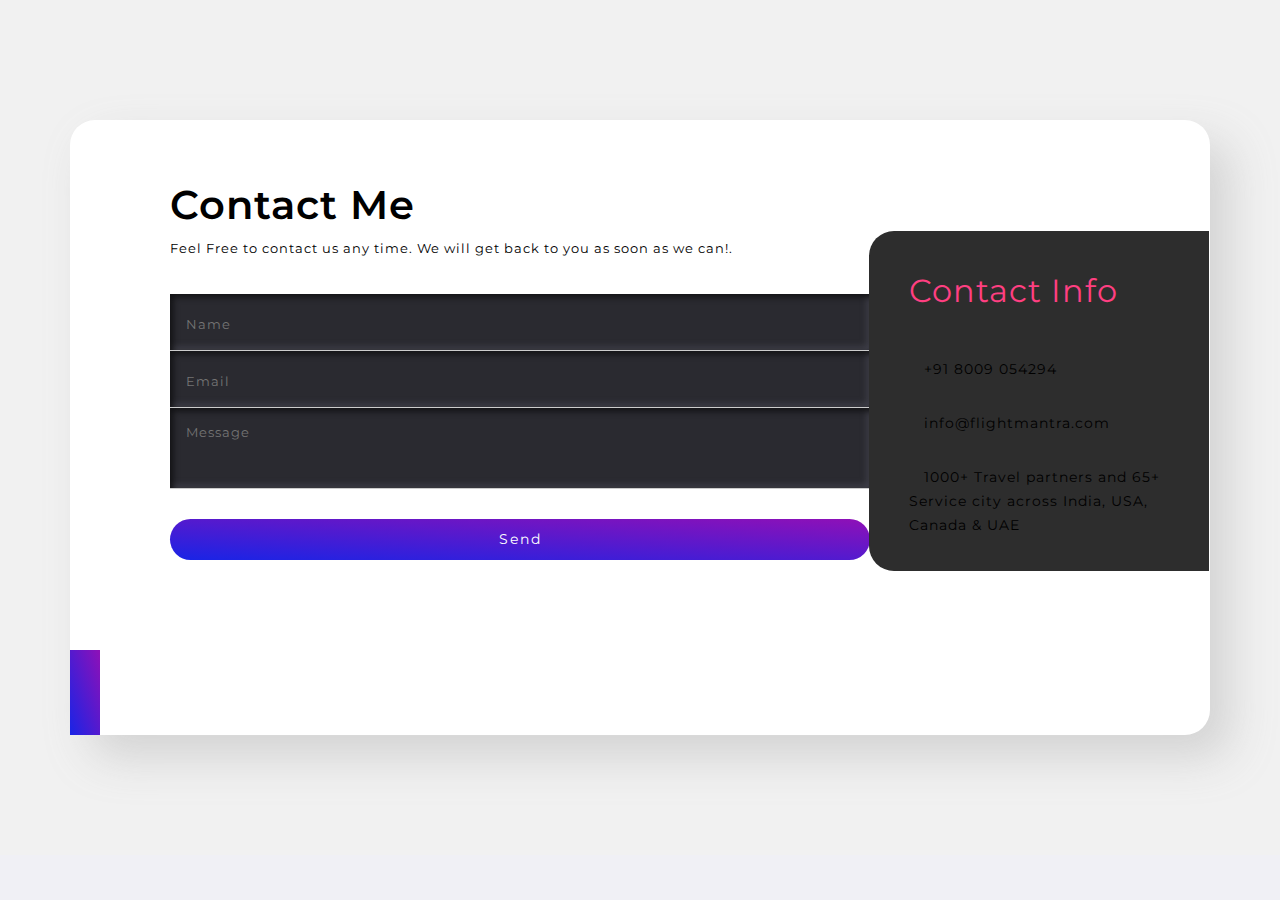
<file: contact.html>
<!DOCTYPE html>
<html>
    <head>
        <title>EM | my Portfolio</title>
        <link rel="shortcut icon" type="image/png" href="assets/favicon.png">
        <link rel="stylesheet" type="text/css" href="style.css">
        <link rel="stylesheet" type="text/css" href="contact.css">
    </head>
    <body>
        <nav>
            <div class="back">
                <span class="fa-solid fa-reply"></span>
            </div>
        </nav>
        <section class="contact_us">
            <div class="container">
                <div class="row">
                    <div class="col-md-10 offset-md-1">
                        <div class="contact_inner">
                            <div class="row">
                                <div class="col-md-10">
                                    <div class="contact_form_inner">
                                        <div class="contact_field">
                                            <h3>Contact Me</h3>
                                            <p>Feel Free to contact us any time. We will get back to you as soon as we can!.</p>
                                            <input type="text" class="form-control form-group" placeholder="Name" />
                                            <input type="text" class="form-control form-group" placeholder="Email" />
                                            <textarea class="form-control form-group" placeholder="Message"></textarea>
                                            <button class="contact_form_submit">Send</button>
                                        </div>
                                    </div>
                                </div>
                                <div class="col-md-2">
                                    <div class="right_conatct_social_icon d-flex align-items-end">
                                       <div class="socil_item_inner d-flex">
                                          <li><a href="#"><i class="fab fa-facebook-square"></i></a></li>
                                          <li><a href="#"><i class="fab fa-instagram"></i></a></li>
                                          <li><a href="#"><i class="fab fa-twitter"></i></a></li>
                                       </div>
                                    </div>
                                </div>
                            </div>
                            <div class="contact_info_sec">
                                <h4>Contact Info</h4>
                                <div class="d-flex info_single align-items-center">
                                    <i class="fas fa-headset"></i>
                                    <span>+91 8009 054294</span>
                                </div>
                                <div class="d-flex info_single align-items-center">
                                    <i class="fas fa-envelope-open-text"></i>
                                    <span>info@flightmantra.com</span>
                                </div>
                                <div class="d-flex info_single align-items-center">
                                    <i class="fas fa-map-marked-alt"></i>
                                    <span>1000+ Travel partners and 65+ Service city across India, USA, Canada & UAE</span>
                                </div>
                
                            </div>
                        </div>
                    </div>
                </div>
            </div>
        </section>
</body>

</html>
</file>
<file: style.css>
@import url('https://fonts.googleapis.com/css2?family=Montserrat:wght@400;700&display=swap');
@import url('https://fonts.googleapis.com/css2?family=Rubik+Mono+One&display=swap');
@import url('https://fonts.googleapis.com/css2?family=Josefin+Sans:ital,wght@1,700&display=swap');
@import url('https://fonts.googleapis.com/css2?family=Dancing+Script&display=swap');

*
{
  box-sizing: border-box;
  font-family: "Montserrat", sans-serif;
  margin: 0;
  padding: 0;
  scroll-behavior: smooth;
}

body
{
  background: #f0f0f5;
  font-size: 1.2rem;
}

h1, .highlight
{
  font-family: 'Josefin Sans', sans-serif;
}

h2
{
  font-family: 'Dancing Script', cursive;
}

.light
{
  color: #8a8a90;
}

nav
{
  transform: translateY(-120px);
  opacity: 0;
  background-color: #f0f0f5;
  display: flex;
  justify-content: space-between;
  align-items: center;
  position: fixed;
  top: 0;
  left: 0;
  width: 100%;
  padding: 2vh 10vw;
  transition: all 500ms;
  z-index: 1;
  box-shadow: 2px 2px 12px #c0c0c5;
}

#logo
{
  font-size: 2rem;
  font-weight: 700;
  transition: 300ms;
}

#logo:hover
{
  color: #2196f3;
}

.nav-links ul
{
  margin: 0;
  padding: 0;
  display: flex;
}

.nav-links li a
{
  position: relative;
  text-decoration: none;
  color: #000000;
  margin: 5px 30px 5px 0;
  -webkit-font-smoothing: antialiased;
  text-transform: uppercase;
  overflow: hidden;
  transition: 300ms;
  z-index: 1;
  font-weight: 700;
}

.nav-links li a:after
{
  content: "";
  position: absolute;
  background-color: #000000;
  height: 3px;
  width: 0;
  left: 0;
  bottom: -10px;
  transition: all ease 300ms;
}

.nav-links li a:hover:after
{
  width: 100%;
}

.nav-links a.active
{
  color: #2196f3;
}

.btn-primary
{
  color: #ff3f81;
  transition: .5s;
  outline: none;
  width: 200px;
  height: 40px;
  background: -webkit-linear-gradient(0deg, transparent 50%, #ff3f81 50%);
  background-size: 400px;
  border: 2px solid #ff3f81;
  border-radius: 10px;
  text-transform: uppercase;
}

.btn-primary:hover
{
  background-position: 200px 0;
  cursor: pointer;
  border-radius: 25px;
}

.toggle-button
{
  position: relative;
  float: right;
  display: none;
  flex-direction: column;
  justify-content: space-between;
  width: 25px;
  height: 20px;
}

.toggle-button .bar
{
  height: 3px;
  width: 100%;
  background-color: #f0f0f5;
  border-radius: 3px;
}

.section-landing
{
  background-color: #f0f0f5;
  height: 60vh;
  display: flex;
  background-image: url("https://www.diyphotography.net/wp-content/uploads/2019/06/burger-4209189_1920.jpg");
  background-size: cover;
  background-position: 0px;
  flex-direction: column;
  justify-content: center;
  position: relative;
}

.aligner
{
  position: relative;
  width: 80%;
  margin: 0 auto;
}

.section-about
{
  width: 100%;
  height: 100%;
  padding: 5vh 0;
  background-color: #f0f0f5;
}

.section-about img
{
  display: block;
  margin: auto;
  width: 256px;
  border-radius: 50%;
  background: #f0f0f5;
}

.aligner-flex
{
  position: relative;
  display: flex;
  margin: auto;
  flex-direction: row;
  justify-content: space-between;
}

.left
{
  width: 70%;
}

.left img
{
  width: 100%;
}

.info
{
  width: 25%;
}

.info h4
{
  color: #1a1a1d;
}

.text-col
{
  margin-bottom: 2rem;
}

.section-menu
{
  width: 100%;
  height: 100%;
  padding: 5vh 0;
  background-color: #f0f0f5;
  text-align: center;
}

.menu
{
  font-size: 1.5rem;
  font-weight: 400;
  color: #000000;
}

.menu-desc
{
  font-size: 1rem;
  font-weight: 400;
  color: #000000;
}

.section-parallax
{
  width: 100%;
  height: 50vh;
  background-image: url("assets/mac.jpg");
  background-attachment: fixed;
  background-size: cover;
  background-repeat: no-repeat;
}

.section-cv
{
  scroll-margin-top: 25vh;
  width: 100%;
  height: 100%;
  padding: 5vh 0;
  background-color: #1a1a1d;
}

.section-cv .aligner
{
  text-align: center;
}

.section-cv li
{
  color: #bbbbbb;
}

.wrapper-grid
{
  display: grid;
  grid-template-columns: repeat(auto-fit, 40vw);
  justify-content: center;
}

.card
{
  overflow: hidden;
  background-color: #e0e0e5;
  box-shadow: 5px 5px 10px #5a5a5c,
  -5px -5px 10px #ffffff;
  text-align: center;
  border-radius: 1rem;
  position: relative;
  margin: 3rem;
  transition: all 500ms ease;
}

.card:hover
{
  transform: scale(1.1);
  box-shadow: 5px 5px 40px #5a5a5c,
  -5px -5px 40px #ffffff;
}

.card img
{
  width: 100%;
}

.section-portfolio
{
  width: 100%;
  height: 100%;
  padding: 5vh 0;
  background-color: #1a1a1d;
}

.page-portfolio
{
  width: 100%;
  height: 80vh;
  margin: 10vh auto;
  flex-direction: column;
  justify-content: center;
  position: relative;
  background-color: #1a1a1d;
}

.section-portfolio .aligner
{
  width: 100%;
  height: 100%;
  overflow: auto;
  padding: 80px 20px 0px;
  margin: 0 auto;
  transition: all 500ms ease;
}

.center
{
  margin: auto;
  justify-content: center;
  align-items: center;
  text-align: center;
}

.img-container
{
  overflow: hidden;
  width: 100%;
  height: 100%;
  margin: 20% 0;
}

.mask
{
  overflow: hidden;
  width: 60%;
  float: left;
}

.img-container .info
{
  width: 35%;
  float: right;
}

.mask img
{
  width: 100%;
  height: 100%;
  border-radius: 1rem;
  transform-origin: left;
  object-fit: cover;
  display: block;
}

.mask iframe
{
  width: 100%;
  border-radius: 1rem;
  display: block;     
}

.img-container:nth-child(even) .mask
{
  float: right;
}

.img-container:nth-child(even) .info
{
  text-align: right;
  float: left;
}

/* TEXT - HEADERS - FONTS */

h1
{
  font-weight: normal;
  font-size: 5vw;
  color: #1a1a1d;
}

h2
{
  font-weight: normal;
  font-size: 5rem;
  color: #f0f0f5;
}

h3
{
  font-weight: 700;
  font-size: 2.5rem;
  margin-bottom: 2rem;
  display: inline-flex;
}

h4
{
  font-weight: normal;
  font-size: 2rem;
  color: #ff3f81;
}

a, p, button
{
  font-size: 1.2rem;
  color: #bbbbbb;
  line-height: 150%;
}

.paragraph
{
  color: #8a8a90;
}

.heading
{
  color: #1a1a1d;
}

.marquee
{
  color: #cccccc;
}

.highlight
{
  color: #2196f3;
}

.welcome
{
  opacity: 0;
  transform: translateY(20vh);
}

.btn-primary a
{
  color: #ff3f81;
  text-decoration: none;
  transition: all 300ms ease;
}

.btn-primary:hover a
{
  color: #f0f0f5;
}

.image-grid
{
  width: 100%;
  max-width: 1120px;
  margin: 0 auto;
  display: grid;
  grid-template-columns: repeat(auto-fit, minmax(360px, 1fr));
  grid-auto-rows: 360px;
  grid-auto-flow: dense;
  grid-gap: 20px;
}

.image-grid .image-box
{
  position: relative;
  overflow: hidden;
  cursor: pointer;
  transition: all 300ms ease;
}

.image-grid .image-box:hover
{
  filter: grayscale(1);
}

.image-grid .image-box h2
{
  width: 100%;
  margin: auto;
  text-align: center;
  opacity: 0;
  position: absolute;
  top: 50%;
  transform: translate(0%, -50%);
  color: #f0f0f5;
  border-bottom: none;
  transition: all 300ms ease;
}

.image-grid .image-box:hover h2
{
  opacity: 1;
}

.image-grid .image-box:nth-child(7n+1)
{
  grid-column: span 2;
  grid-row: span 2;
}

.image-grid .image-box img
{
  width: 100%;
  height: 100%;
  object-fit: cover;
  transition: all 0.5s ease;
}

.image-grid .image-box:hover img
{
  transform: scale(1.1);
}

.image-grid .image-box .image-details
{
  position: relative;
  z-index: 1;
  padding: 15px;
  color: #444;
  background: #f0f0f5;
  text-transform: lowercase;
  letter-spacing: 1px;
  color: #828282;
}

@media(max-width: 768px) {
  .image-grid
  {
    grid-template-columns: repeat(auto-fit, minmax(270px, 1fr));
    grid-auto-rows: 270px;
  }
  
  .image-grid .image-box:nth-child(7n+1)
  {
    grid-column: unset;
    grid-row: unset;
  }
}

.footer
{
  display: flex;
  background-color: #2a2a30;
  padding: 5vh 0;
  width: 100%;
  height: 100%;
}

.container
{
  width: 100%;
  margin: auto;
}

.container h1
{
  text-align: center;
}

.row
{
  display: flex;
  flex-wrap: wrap;
}

.col
{
  flex-basis: 0;
  flex-grow: 1;
  max-width: 100%;
  display: flex;
  justify-content: center;
}

.col img
{
  height: 2rem;
}

.footer-col
{
  padding: 0 1rem;
  flex: 0 0 50%;
  max-width: 50%;
  margin-bottom: 2rem;
}

.footer-col.lg
{
  flex: 0 0 100%;
  max-width: 100%;
}

.footer-col h4
{
  text-transform: capitalize;
  margin-bottom: 2rem;
  position: relative;
}

.footer-col h4::before
{
  content: "";
  position: absolute;
  left: 0;
  bottom: -8px;
  background-color: #ff3f81;
  height: 2px;
  box-sizing: border-box;
  width: 50px;
}

.footer-col ul li:not(:last-child)
{
  margin-bottom: 8px
}

li
{
  list-style: none;
}

.footer-col ul li a
{
  text-decoration: none;
  color: #bbbbbb;
  display: block;
  padding-left: 0px;
  transition: all 300ms ease;
}

.footer-col ul li a:hover
{
  color: #f0f0f5;
  padding-left: 10px;
}

.footer-bottom
{
  width: 100%;
  height: 100%;
  background-color: #1a1a1d;
  border-top: 2px solid #bbbbbb;
  padding: 5vh 0;
}

.socials
{
  display: flex;
}

.margin-right
{
  margin-right: 0.5rem;
}

.icon
{
  display: inline-block;
  width: 2.5rem;
  height: 2.5rem;
  border-radius: 2.5rem;
  line-height: 2.5rem;
  text-align: center;
  vertical-align: middle;
  background-color: #2a2a30;
  box-shadow: 3px 3px 6px #111113,
  -3px -3px 6px #43434d;
  color: #bbbbbb;
  transition: all 300ms ease;
}

.icon:hover
{
  color: #f0f0f5;
  transform: scale(1.2);
}

hr
{
  margin: 3rem 0;
}

.input-box
{
  width: 100%;
  height: 100%;
  position: relative;
  margin: 0.5rem 0;
}

input,
textarea
{
  width: 100%;
  height: 100%;
  background: #2a2a30;
  color: #bbbbbb;
  border: none;
  outline: none;
  resize: none;
  font-size: 1.2rem;
  border-radius: 0.5rem;
  padding: 1rem;
  box-shadow: inset 3px 3px 6px #111113,
  inset -3px -3px 6px #43434d;
}

.input-box .details
{
  position: absolute;
  top: 1rem;
  left: 1rem;
  font-size: 1.2rem;
  color: #bbbbbb;
  transition: all 0.3s ease;
  pointer-events: none;
}

input:focus ~ .details, textarea:focus ~ .details,
input:valid ~ .details, textarea:valid ~ .details
{
  position: absolute;
  top: 0;
  color: #2196f3;
  font-size: 1rem;
}

.btn-submit
{
  margin: 0 0.5rem;
  background: none;
  border: none;
  outline: none;
  cursor: pointer;
  color: #bbbbbb;
  transition: all 300ms;
  float: right;
}

.btn-submit:hover
{
  color: #ff3f81;

}

::-webkit-scrollbar
{
  width: 10px;
}

::-webkit-scrollbar-thumb
{
  background: #6a6a70;
  border-radius: 10px;
}

::-webkit-scrollbar-thumb:hover
{
  background: #8a8a90;
}

::selection
{
  background: #bbbbbb;
}

.hover
{
  position: relative;
  transition: all 1s ease;
  left: 0;
  top: 0;
}

.hover:hover
{
  left: -5px;
  top: 5px;
  text-shadow: 10px -10px rgba(0, 0, 0, 0.2);
  color: #ff3f81;
}

@media (max-width: 480px) {

  .img-container
  {
    width: 100%;
  }

  .img-container .mask
  {
    width: 100%;
  }

  .footer-col
  {
    width: 100%;
    text-align: center;
  }

  .footer-col h4::before
  {
    content: "";
    position: absolute;
    margin: auto;
    left: 0;
    right: 0;
    bottom: -10px;
    background-color: #ff3f81;
    width: 50px;
    height: 2px;
    box-sizing: border-box;
  }

  .wrapper-grid
  {
    grid-template-columns: 100%;
  }

  .card:hover
  {
    transform: scale(1);
    box-shadow: 10px 10px 20px #5a5a5c,
    -10px -10px 20px #ffffff;
  }
}


@media (max-width: 900px) {
  .toggle-button
  {
    display: flex;
  }
  
  .nav-links
  {
    display: none;
    width: 100%;
    background-color: #2a2a30;
  }
  
  .nav-links ul
  {
    width: 100%;
    flex-direction: column;
  }
  
  .nav-links li
  {
    text-align: center;
  }
  
  .nav-links a.active
  {
    border-bottom: 2px solid transparent;
    color: #ff3f81;
  }
  
  .nav-links li a:hover
  {
    border-bottom: transparent;
    color: #ff3f81;
  }
  
  .nav-links.active
  {
    display: flex;
  }

  .aligner-flex
  {
    flex-direction: column;
    padding: 0 30px;
    width: 100%;
  }

  .left
  {
    width: 100%;
    text-align: center;
  }

  .info
  {
    width: 100%;
    text-align: center;
  }

  h1
  {
    font-size: 9vw;
  }

  .img-container .mask
  {
    width: 100%;
  }

  .img-container .info
  {
    width: 100%;
  }

  .img-container:nth-child(even) .info
  {
    text-align: left;
  }
  
}

@media (min-width: 576px) {
  .container
  {
    max-width: 540px;
  }
  
  .section-portfolio .aligner
  {
    max-width: 540px;
  }
}

@media (min-width: 768px) {
  .container
  {
    max-width: 720px;
  }
  
  .section-portfolio .aligner
  {
    max-width: 720px;
  }
  
  .aligner-flex
  {
    max-width: 720px;
  }
}

@media (min-width: 992px) {
  .container
  {
    max-width: 960px;
  }
  
  .section-portfolio .aligner
  {
    max-width: 960px;
  }

  .aligner-flex
  {
    max-width: 960px;
  }
  
  .footer-col.lg
  {
    flex: 0 0 32%;
    max-width: 32%;
  }
  
  .footer-col
  {
    padding: 0 1rem;
    flex: 0 0 18%;
    max-width: 18%;
  }
}

@media (min-width: 1200px) {
  .container
  {
    max-width: 1140px;
  }
  
  .section-portfolio .aligner
  {
    max-width: 1140px;
  }

  .aligner-flex
  {
    max-width: 1140px;
  }
}

@media (min-width: 1600px) {
  .container
  {
    max-width: 1380px;
  }
  
  .section-portfolio .aligner
  {
    max-width: 1380px;
  }
  
  .aligner-flex
  {
    max-width: 1380px;
  }
}

@media (min-width: 1920px) {
  a, p, button, li, input, textarea, .input-box .details
  {
    font-size: 1.5rem;
  }
  
  h3
  {
    font-size: 3rem;
  }

  .wrapper-grid
  {
    grid-template-columns: repeat(3, 40rem);
  }

  .container
  {
    max-width: 1520px;
  }
  
  .section-portfolio .aligner
  {
    max-width: 1520px;
  }
  
  .aligner-flex
  {
    max-width: 1520px;
  }

}
</file>
<file: contact.css>
.right_conatct_social_icon{
    background: linear-gradient(to top right, #1325e8 -5%, #8f10b7 100%);
}
.contact_us{
   background-color: #f1f1f1;
   padding: 120px 0px;
}

.contact_inner{
   background-color: #fff;
   position: relative;
   box-shadow: 20px 22px 44px #cccc;
   border-radius: 25px;
}
.contact_field{
   padding: 60px 340px 90px 100px;
}
.right_conatct_social_icon{
   height: 100%;
}

.contact_field h3{
  color: #000;
   font-size: 40px;
   letter-spacing: 1px;
   font-weight: 600;
   margin-bottom: 10px
}
.contact_field p{
   color: #000;
   font-size: 13px;
   font-weight: 400;
   letter-spacing: 1px;
   margin-bottom: 35px;
}
.contact_field .form-control{
   border-radius: 0px;
   border: none;
   border-bottom: 1px solid #ccc;
}
.contact_field .form-control:focus{
   box-shadow: none;
   outline: none;
   border-bottom: 2px solid #1325e8;
}
.contact_field .form-control::placeholder{
   font-size: 13px;
   letter-spacing: 1px;
}

.contact_info_sec {
   position: absolute;
   background-color: #2d2d2d;
   right: 1px;
   top: 18%;
   height: 340px;
   width: 340px;
   padding: 40px;
   border-radius: 25px 0 0 25px;
}
.contact_info_sec h4{
   letter-spacing: 1px;
   padding-bottom: 15px;
}

.info_single{
   margin: 30px 0px;
}
.info_single i{
   margin-right: 15px;
}
.info_single span{
   font-size: 14px;
   letter-spacing: 1px;
}

button.contact_form_submit {
   background: linear-gradient(to top right, #1325e8 -5%, #8f10b7 100%);
   border: none;
   color: #fff;
   padding: 10px 15px;
   width: 100%;
   margin-top: 25px;
   border-radius: 35px;
   cursor: pointer;
   font-size: 14px;
   letter-spacing: 2px;
}
.socil_item_inner li{
   list-style: none;
}
.socil_item_inner li a{
   color: #fff;
   margin: 0px 15px;
   font-size: 14px;
}
.socil_item_inner{
   padding-bottom: 10px;
}

.map_sec{
   padding: 50px 0px;
}
.map_inner h4, .map_inner p{
   color: #000;
   text-align: center
}
.map_inner p{
   font-size: 13px;
}
.map_bind{
  margin-top: 50px;
   border-radius: 30px;
   overflow: hidden;
}
</file>
